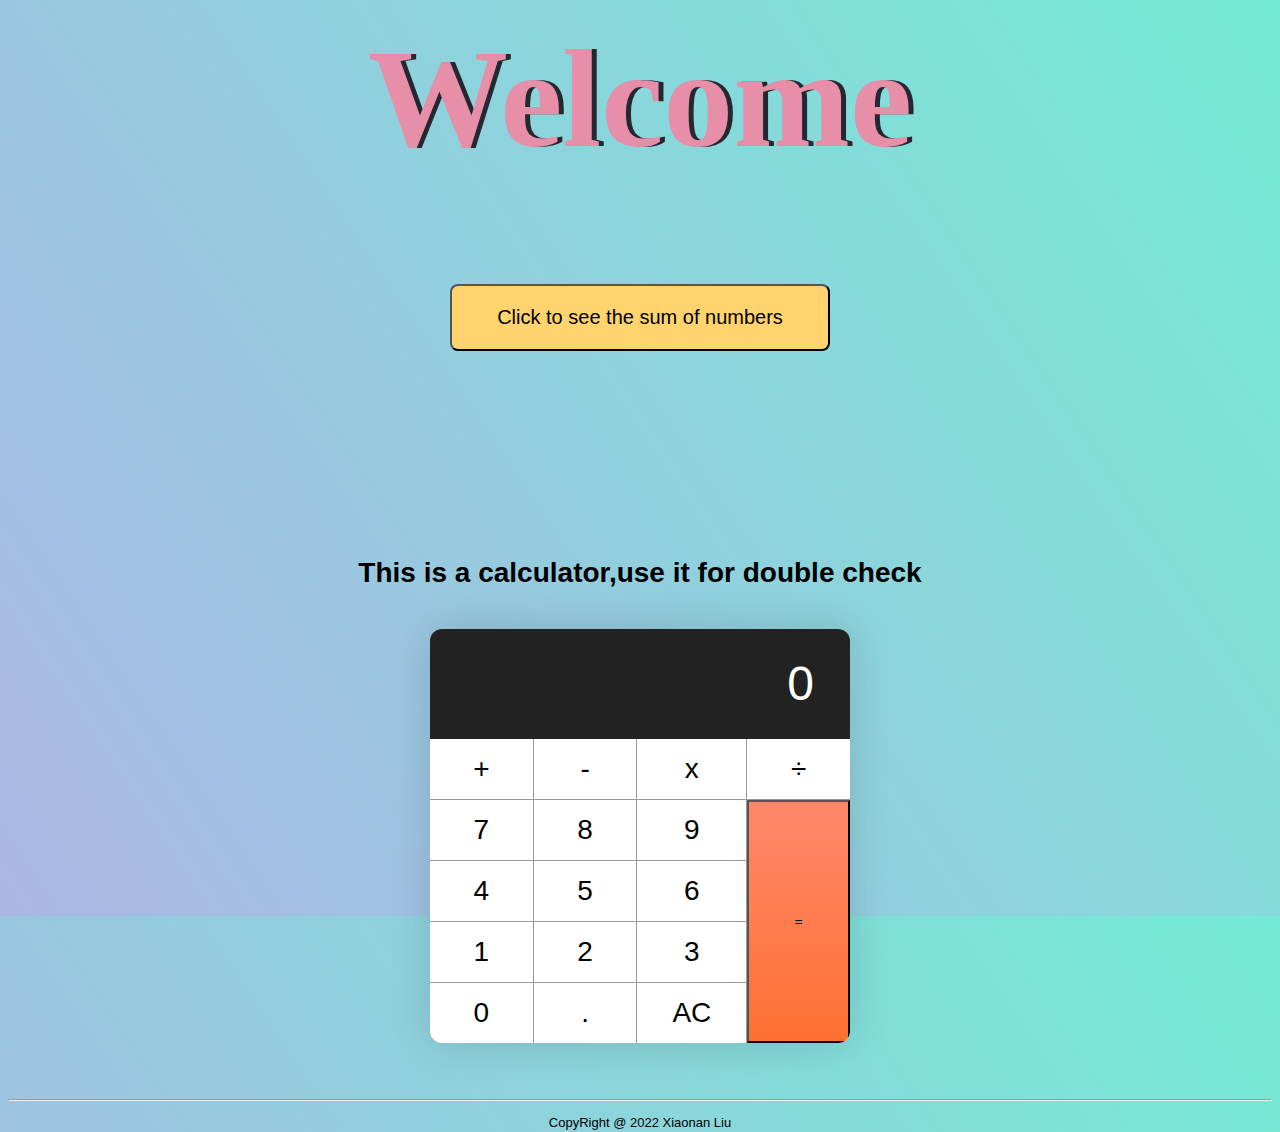
<file: calculator/index.html>
<!DOCTYPE html>
<html lang="en" dir="ltr">
  <head>
    <meta charset="utf-8">
    <title>Index</title>
    <link rel="stylesheet" href="newStyle.css">
    <link href="https://fonts.googleapis.com/css?family=Indie+Flower" rel="stylesheet">
  </head>
  <body>

    <div class="container">
      <div class="col1"></div>
      <div class="col2">
      <h1>Welcome</h1>
          <button id="show" onclick="show()">Click to see the sum of numbers </button>
   <div id ="form">
       <label for="first">First:</label><br>
       <input type="text" id="first" name="first"><br>
       <label for="second">Second:</label><br>
       <input type="text" id="second" name="second"><br><br>
       <button class="mani" type="button" onclick="getSum()">Add</button>
         <button class="mani" onclick="tryAgain()">Try Again</button>
       <button class="mani" type ="button" onclick="goodbye()">Goodbye</button><br>
       <h5 >Sum</h5>
       <p id="sum" style="width: 8em;height:1.2em;background-color: white;margin-left:42%"></p><br>

   </div>
        <div class="reminder">
          <p id="alert"></p>
        </div>
        <br>
        <br>
        <br>
    <h4>This is a calculator,use it for double check</h4>
      <div class="calculator">
        <div class="display">0

        </div>
        <div class="keys">
          <button class="cal key-operator" data-action="operator">+</button>
          <button class="cal key-operator" data-action="operator">-</button>
          <button class="cal key-operator" data-action="operator">x</button>
          <button class="cal key-operator" data-action="operator">÷</button>
          <button class="cal" data-action="num">7</button>
          <button class="cal" data-action="num">8</button>
          <button class="cal" data-action="num">9</button>
          <button class="cal" data-action="num">4</button>
          <button class="cal" data-action="num">5</button>
          <button class="cal" data-action="num">6</button>
          <button class="cal" data-action="num">1</button>
          <button class="cal" data-action="num">2</button>
          <button class="cal" data-action="num">3</button>
          <button class="cal" data-action="num">0</button>
          <button class="cal" data-action="decimal">.</button>
          <button class="cal" data-action="operator">AC</button>
          <button  class="key-equal" data-action="operator">=</button>
        </div>
      </div>
    </div>
    </div>
    <div class="col3"></div>

    <script src="index.js" charset="utf-8"></script>
    <hr>
      <footer>
        CopyRight @ 2022 Xiaonan Liu
      </footer>
  </body>
    </html>
</file>
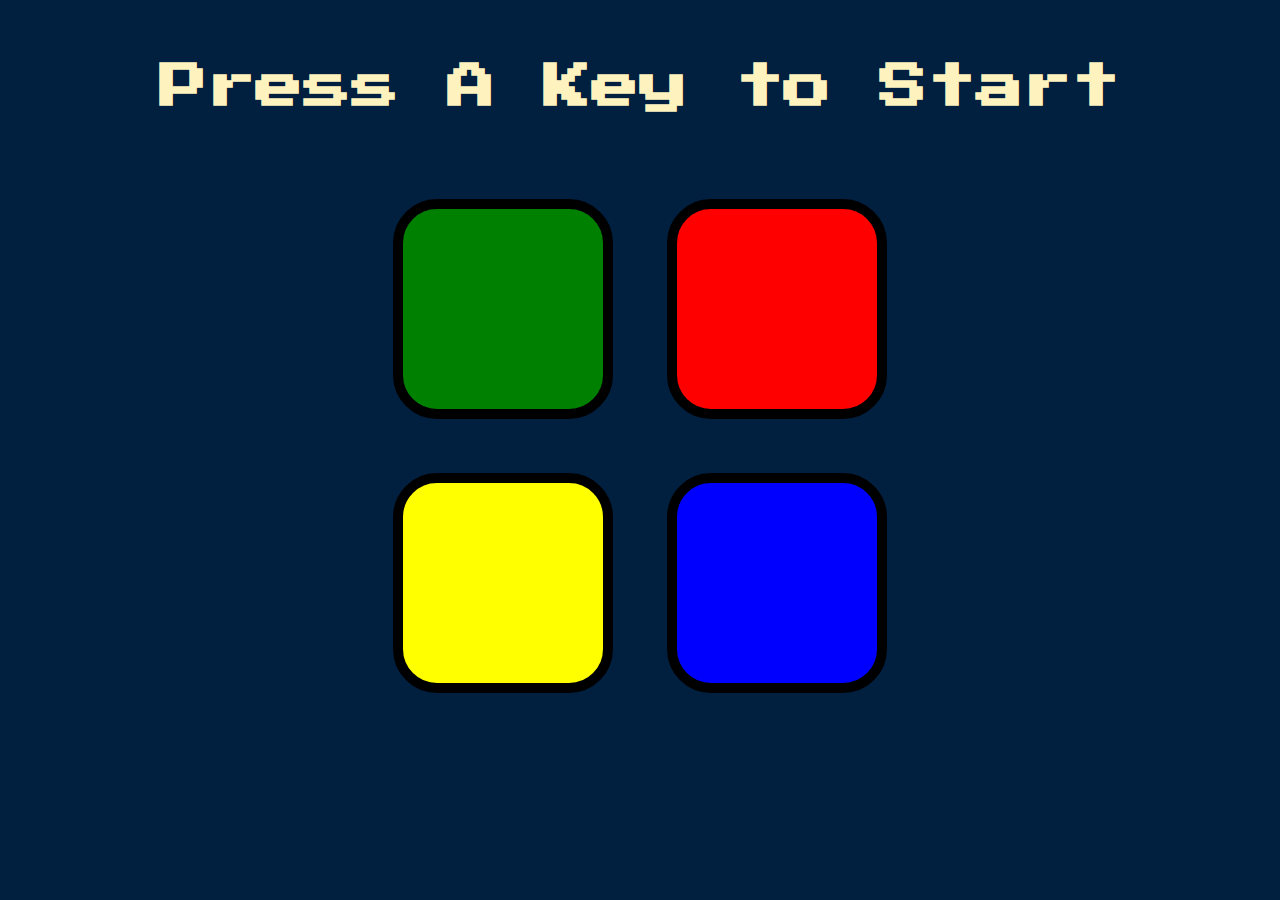
<file: Simon Game/index.html>
<!DOCTYPE html>
<html lang="en" dir="ltr">

<head>
  <meta charset="utf-8">
  <title>Simon</title>
  <link rel="stylesheet" href="styles.css">
  <link href="https://fonts.googleapis.com/css?family=Press+Start+2P" rel="stylesheet">
</head>

<body>
  <h1 id="level-title">Press A Key to Start</h1>
  <div class="container">
    <div lass="row">

      <div type="button" id="green" class="btn green">

      </div>

      <div type="button" id="red" class="btn red">

      </div>
    </div>

    <div class="row">

      <div type="button" id="yellow" class="btn yellow">

      </div>
      <div type="button" id="blue" class="btn blue">

      </div>

    </div>

  </div>

  <script src="https://ajax.googleapis.com/ajax/libs/jquery/3.6.0/jquery.min.js"></script>
  <script src="game.js" charset="UTF-8"></script>
</body>

</html>
</file>
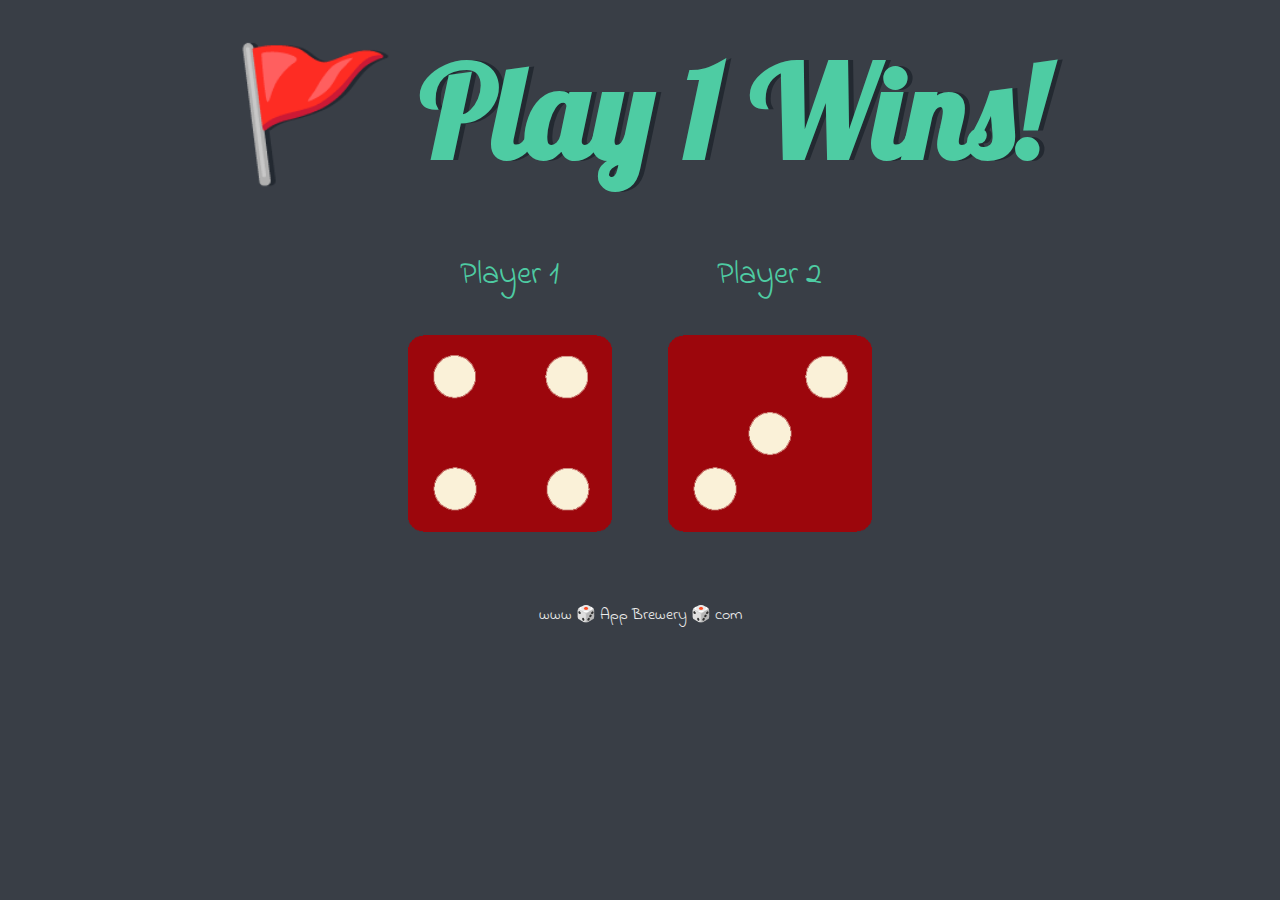
<file: Dicee Challenge - Completed/dicee.html>
<!DOCTYPE html>
<html lang="en" dir="ltr">
  <head>
    <meta charset="utf-8">
    <title>Dicee</title>
    <link rel="stylesheet" href="styles.css">
    <link href="https://fonts.googleapis.com/css?family=Indie+Flower|Lobster" rel="stylesheet">

  </head>
  <body>

    <div class="container">
      <h1>Refresh Me</h1>

      <div class="dice">
        <p>Player 1</p>
        <img class="img1" src="images/dice6.png">
      </div>

      <div class="dice">
        <p>Player 2</p>
        <img class="img2" src="images/dice6.png">
      </div>

    </div>

    <script src="index.js" charset="utf-8"></script>

      </body>

      <footer>
        www 🎲 App Brewery 🎲 com
      </footer>
    </html>
</file>
<file: calculator/newStyle.css>
html {
    box-sizing: border-box;
}

*,
*::before,
*::after {
    box-sizing: inherit;
}

h1 {
   margin-top: 0;
    text-align:center;
    display: block;
    font-family: 'Lobster', cursive;
    text-shadow: 5px 0 #232931;
    font-size: 5rem;
    color: #E78EA9;
}
.cal {
    border: 0;
    border-radius: 0;
    background-color: transparent;
    font-size: inherit;
    font-family: inherit;
    font-weight: inherit;
    outline: none;
    appearance: none;
}


button:hover,
button:active,
button:focus {
    outline: none;
}

:root {
    font-family: Helvetica, Arial, sans-serif;
}

html {
    font-size: 175%;
    font-weight: 300;
    line-height: 1.3;
    text-align: center;
}

body {
    align-items: center;
    background-image: linear-gradient(236deg, #74ebd5, #acb6e5);
    height: 100vh;
    justify-content: center;
}
#show{
    width:30%;
    padding: 1em;
    margin-bottom: 1.5em;
    border-radius:8px;
    font-size:20px;
    background-color:#FFD36E ;
}
input{
    padding: 0.6em;
    text-align: center;
}
.mani{
    border-radius:4px;
    padding: 0.5em;
}
.calculator {
    border-radius: 12px;
    box-shadow: 0 0 40px 0px rgba(0, 0, 0, 0.15);
    margin-left: auto;
    margin-right: auto;
    margin-top: 0;
    max-width: 15em;
    overflow: hidden;
    position: relative;
}

.display {
    background-color: #222222;
    color: #fff;
    font-size: 1.714285714em;
    padding: 0.5em 0.75em;
    text-align: right;
}

.keys {
    background-color: #999;
    display: grid;
    grid-gap: 1px;
    grid-template-columns: repeat(4, 1fr);
}

.keys > * {
    background-color: #fff;
    padding: 0.5em 1.25em;
    position: relative;
    text-align: center;
}
.keys > *:active::before,
.keys > .is-depressed::before {
    background-color: rgba(0, 0, 0, 0.2);
    bottom: 0;
    box-shadow: 0 0 6px 0 rgba(0, 0, 0, 0.5) inset;
    content: "";
    left: 0;
    opacity: 0.3;
    position: absolute;
    right: 0;
    top: 0;
    z-index: 1;
}

.key--operator {
    background-color: #eee;
}

.key-equal {
    background-image: linear-gradient(to bottom, #fe886a, #ff7033);
    grid-column: -2;
    grid-row: 2 / span 4;
}
hr{
    margin-top: 2em;
}
footer{
    margin-top: 0.5em;
    font-size: small;
    font-weight: lighter;
}
</file>
<file: Simon Game/styles.css>
body {
  text-align: center;
  background-color: #011F3F;
}

#level-title {
  font-family: 'Press Start 2P', cursive;
  font-size: 3rem;
  margin:  5%;
  color: #FEF2BF;
}

.container {
  display: block;
  width: 50%;
  margin: auto;

}

.btn {
  margin: 25px;
  display: inline-block;
  height: 200px;
  width: 200px;
  border: 10px solid black;
  border-radius: 20%;
}

.game-over {
  background-color: red;
  opacity: 0.8;
}

.red {
  background-color: red;
}

.green {
  background-color: green;
}

.blue {
  background-color: blue;
}

.yellow {
  background-color: yellow;
}

.pressed {
  box-shadow: 0 0 20px white;
  background-color: grey;
}
</file>
<file: Dicee Challenge - Completed/styles.css>
.container {
  width: 70%;
  margin: auto;
  text-align: center;
}

.dice {
  text-align: center;
  display: inline-block;

}

body {
  background-color: #393E46;
}

h1 {
  margin: 30px;
  font-family: 'Lobster', cursive;
  text-shadow: 5px 0 #232931;
  font-size: 8rem;
  color: #4ECCA3;
}

p {
  font-size: 2rem;
  color: #4ECCA3;
  font-family: 'Indie Flower', cursive;
}

img {
  width: 80%;
}

footer {
  margin-top: 5%;
  color: #EEEEEE;
  text-align: center;
  font-family: 'Indie Flower', cursive;

}
</file>
